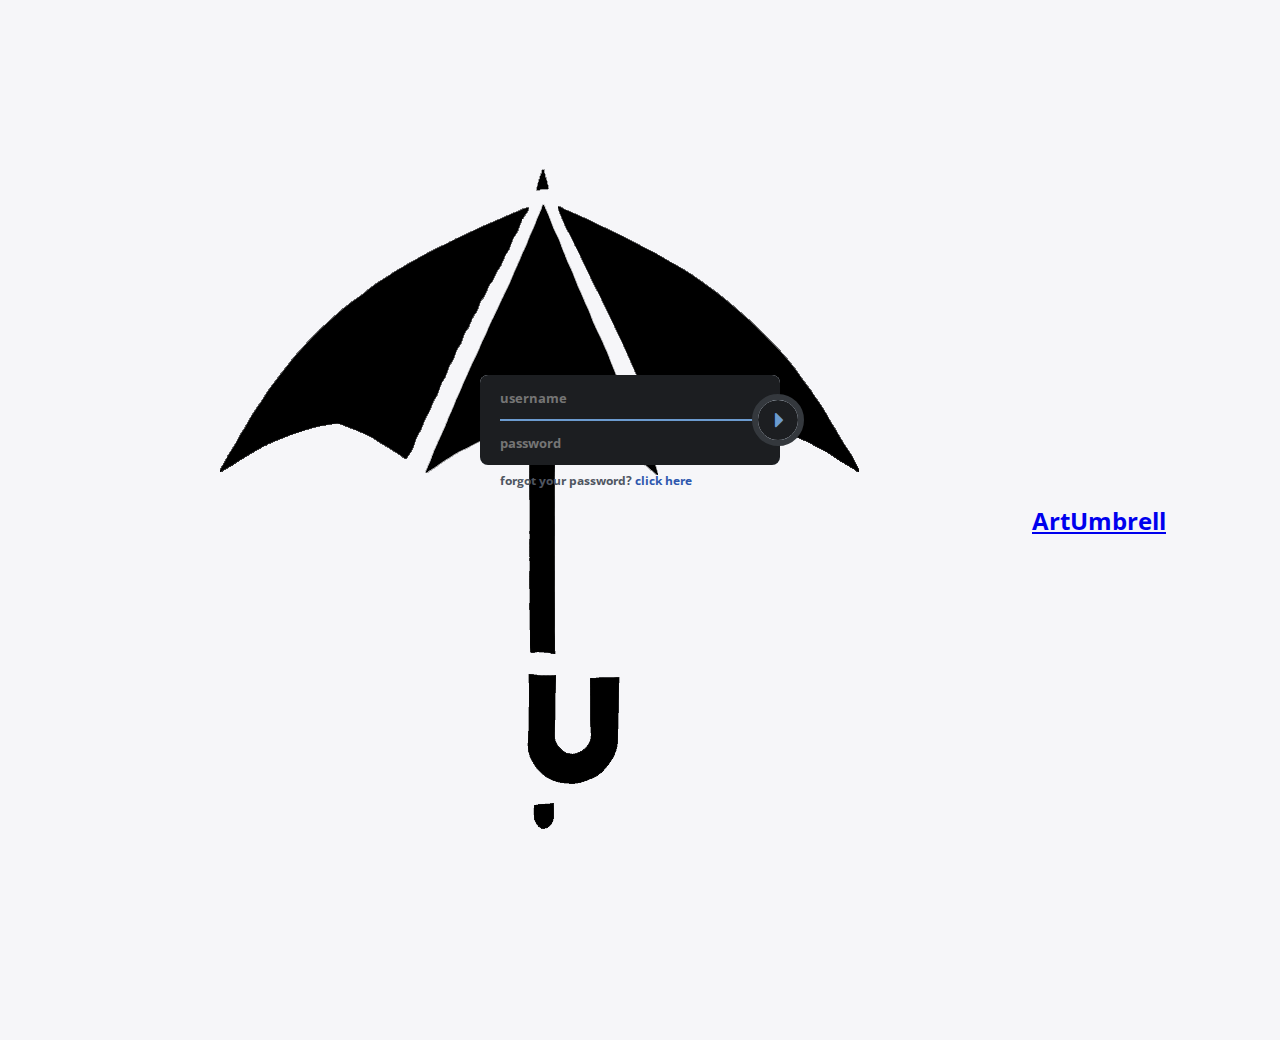
<file: FormRegistration/registration.html>
<!DOCTYPE html>
<html>
<head>
  <meta charset="UTF-8">
  <title>Form</title>
    <link rel="stylesheet" href="style.css">
</head>
<body>
    <div class="logo">
        <img src="umbrella corporationlogoNO.png">
        <a href="#" class="ArtAmbrell"><h2>Art<span class="danger">Umbrell</span></h2></a>
    </div>
<div id="wrapper">
	<form id="signin" method="" action="" autocomplete="off">
		<input type="text" id="user" name="user" placeholder="username" />
		<input type="password" id="pass" name="pass" placeholder="password" />
		<button type="submit" onclick="register()">&#xf0da;</button>
		<p>forgot your password? <a href="#">click here</a></p>
	</form>
</div>
  
  
</body>
</file>
<file: FormRegistration/style.css>
@import url(https://fonts.googleapis.com/css?family=Open+Sans:400,700);
@import url('https://cdnjs.cloudflare.com/ajax/libs/font-awesome/4.2.0/css/font-awesome.min.css');

*{
	font-family: 'Open Sans', 'sans-serif', 'FontAwesome';
}
body{
    background: #f6f6f9;
}
.logo{
	width: 60px;
    
	display: flex;
    align-items: center;
    
}
#wrapper{
	position: absolute;
	width: 320px;
	left: 50%;
	margin-left: -160px;
	top: 50%;
	margin-top: -75px;
}

/* === Sign in Form === */
#signin {
	height: 90px;
	width: 300px;
	border-radius: 8px;
	position: relative;
}
#signin::before {
	display: block;
	position: relative;
	height: 2px;
	background: #6C9BCF;
	content: '';
	top: 44px;
	margin-left: 20px;
	z-index: 1;
}
#signin input:first-of-type{
	border-top-right-radius: 8px;
	border-top-left-radius: 8px;
}
#signin input:last-of-type{
	border-bottom-right-radius: 8px;
	border-bottom-left-radius: 8px;
}
#signin  input[type="text"], #signin  input[type="password"], #signin button[type="submit"]{
	background: rgb(231, 241, 255);
	box-shadow: inset -100px -100px 0 rgb(28, 30, 33); 
	color: #7d8da1;
}
#signin  input[type="text"], #signin  input[type="password"]{
	position: relative;
	display: block;
	width: 280px;
	height: 45px;
	border: 0;
	outline: 0;
	top: -2px;
	padding: 0 0 0 20px;
	font-weight: 700;
}
#signin  input[type="text"]:focus, #signin  input[type="password"]:focus{
	color: rgb(255, 255, 255);
}
#signin button[type="submit"]{
	display: block;
	position: absolute;
	width: 52px;
	height: 52px;
	color: #6C9BCF;
	border-radius: 50px;
	outline: 0;
	z-index: 2;
	top: 19px;
	right: -24px;
	border: 6px solid rgb(52, 56, 61);
	font-size: 25px;
	text-indent: 0px;
	padding-left: 9px;
	padding-bottom: 3px;
	text-align: center;
}
#signin button[type="submit"]:hover{
    transform: all 0.3s ease;
    transform: scale(1.05);
	cursor: pointer;
}
#signin p {
	color: rgb(79, 85, 97);
	padding: 0 20px;
	font-weight: 700;
	font-size: 12px;
	margin: 5px 0 0 0;
}
#signin p > a{
	color: rgb(46, 88, 174);
	text-decoration: none;
}
#signin p > a:hover{
	border-bottom: 1px solid;
}
</file>
